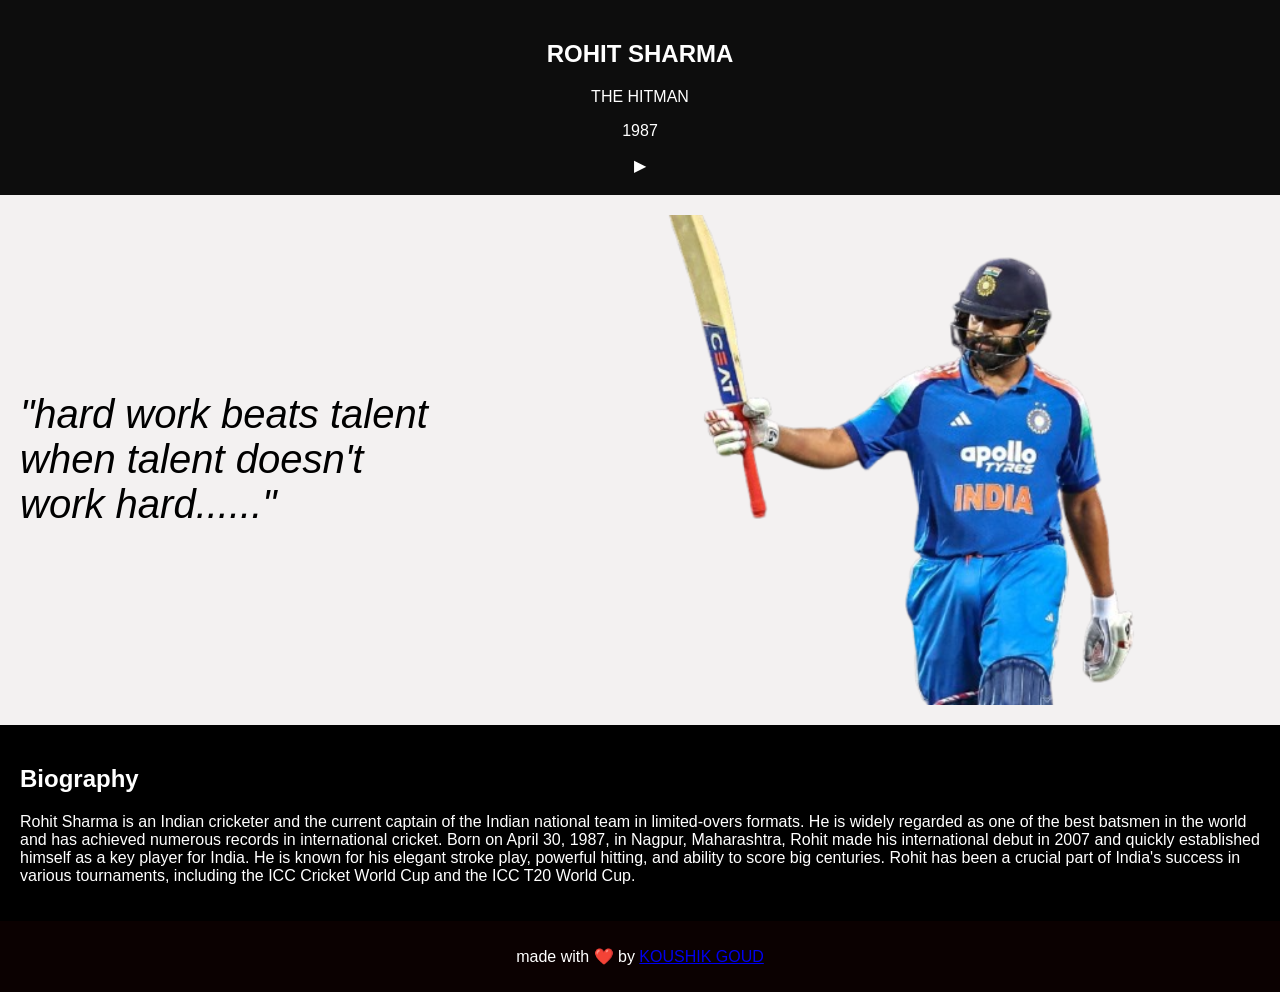
<file: index.html>
<html>
    <head>
        <title>TRIBUTE PAGE</title>
        
         <link rel="stylesheet" href="style.css">   
        
    </head>
    <body>
        <section class="header">
            <h1>ROHIT SHARMA</h1>
            <p>THE HITMAN</p>
                <p>1987</p>
                <div class="play">▶</div>
            </section>
            <section class=" quote-section">
                <div class="quote">
                    <p>"hard work beats talent<br> when talent doesn't work hard......"</p>
                    </div>
                    <div class="quote-image">
                       <img src="download.png" alt="Rohit Sharma">
                        </div>
            </section>
            <section class="bio">
                <h2>Biography</h2>
                <p>
                    Rohit Sharma is an Indian cricketer and the current captain of the Indian national team in limited-overs formats. He is widely regarded as one of the best batsmen in the world and has achieved numerous records in international cricket. Born on April 30, 1987, in Nagpur, Maharashtra, Rohit made his international debut in 2007 and quickly established himself as a key player for India. He is known for his elegant stroke play, powerful hitting, and ability to score big centuries. Rohit has been a crucial part of India's success in various tournaments, including the ICC Cricket World Cup and the ICC T20 World Cup.
                </p>

            </section>
            <footer>
                <p>made with ❤️ by  <a href="./aboutme.html">KOUSHIK GOUD</a></p>
                </footer>

                
        </body>
    </html>
</file>
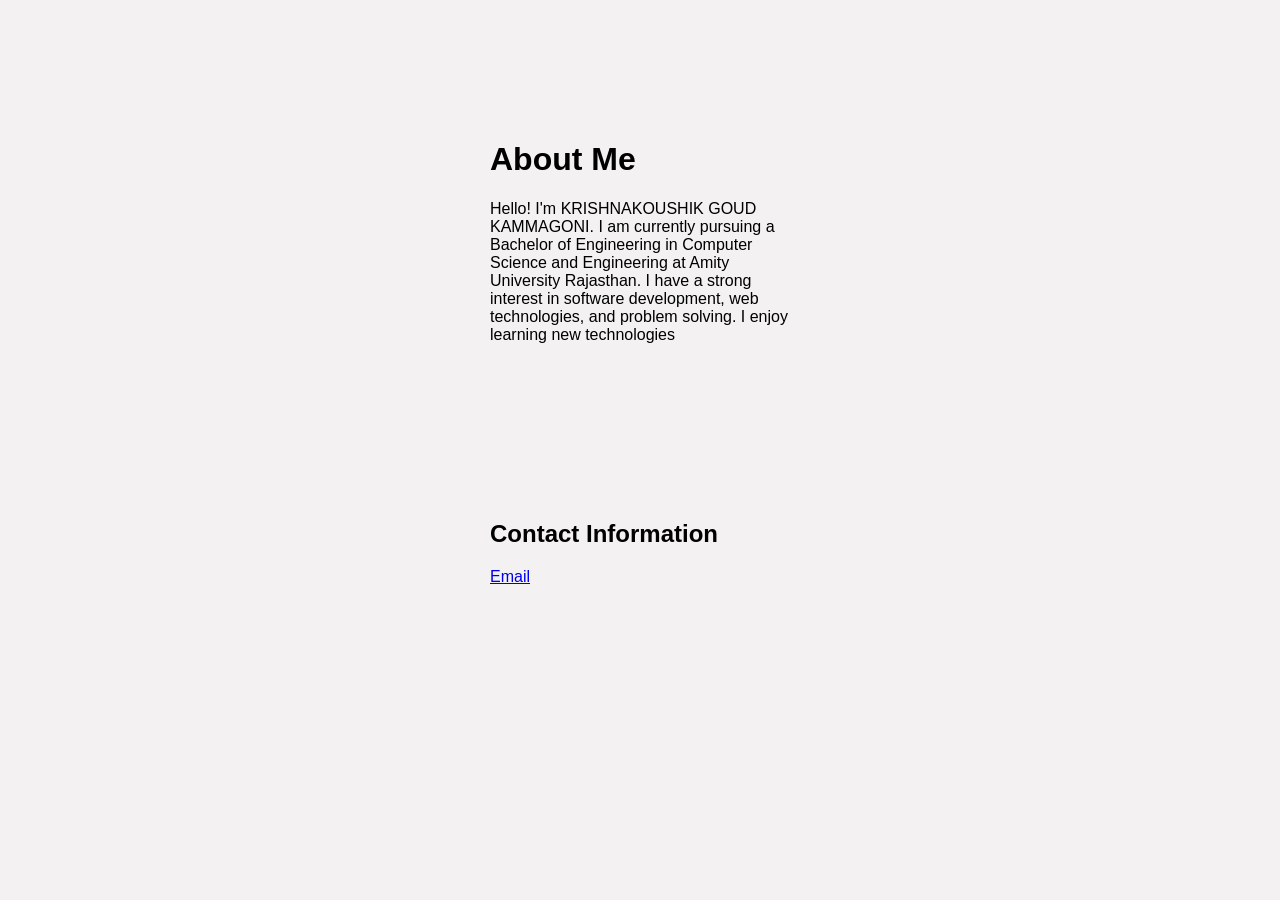
<file: aboutme.html>
<!DOCTYPE html>
<html>
    <head>
        <title>About Me</title>
        <style>
            body {
                font-family: Arial, sans-serif;
                background-color: #f3f1f1;
                margin: 0;
                padding: 0;
            }
            .container {
                width: 300px;
                margin: 100px auto;
                padding: 20px;
            }
            .contact {
                width: 300px;
                margin: 20px auto;
                padding: 20px;
            }
        </style>
    </head>
    <body>
        <div class="container">
            <h1>About Me</h1>
            <p>Hello! I'm KRISHNAKOUSHIK GOUD KAMMAGONI. I am currently pursuing a 
Bachelor of Engineering in Computer Science and Engineering at Amity University Rajasthan. 
I have a strong interest in software development, web technologies, and problem solving.

I enjoy learning new technologies</p>

        </div>
        <div class = "contact">
            <h2>Contact Information</h2>
            <p><a href="mailto:koushikgoudkammagoni@gmail.com">Email</a></p>


            <p></p>
        </div>
    </body>
</html>
</file>
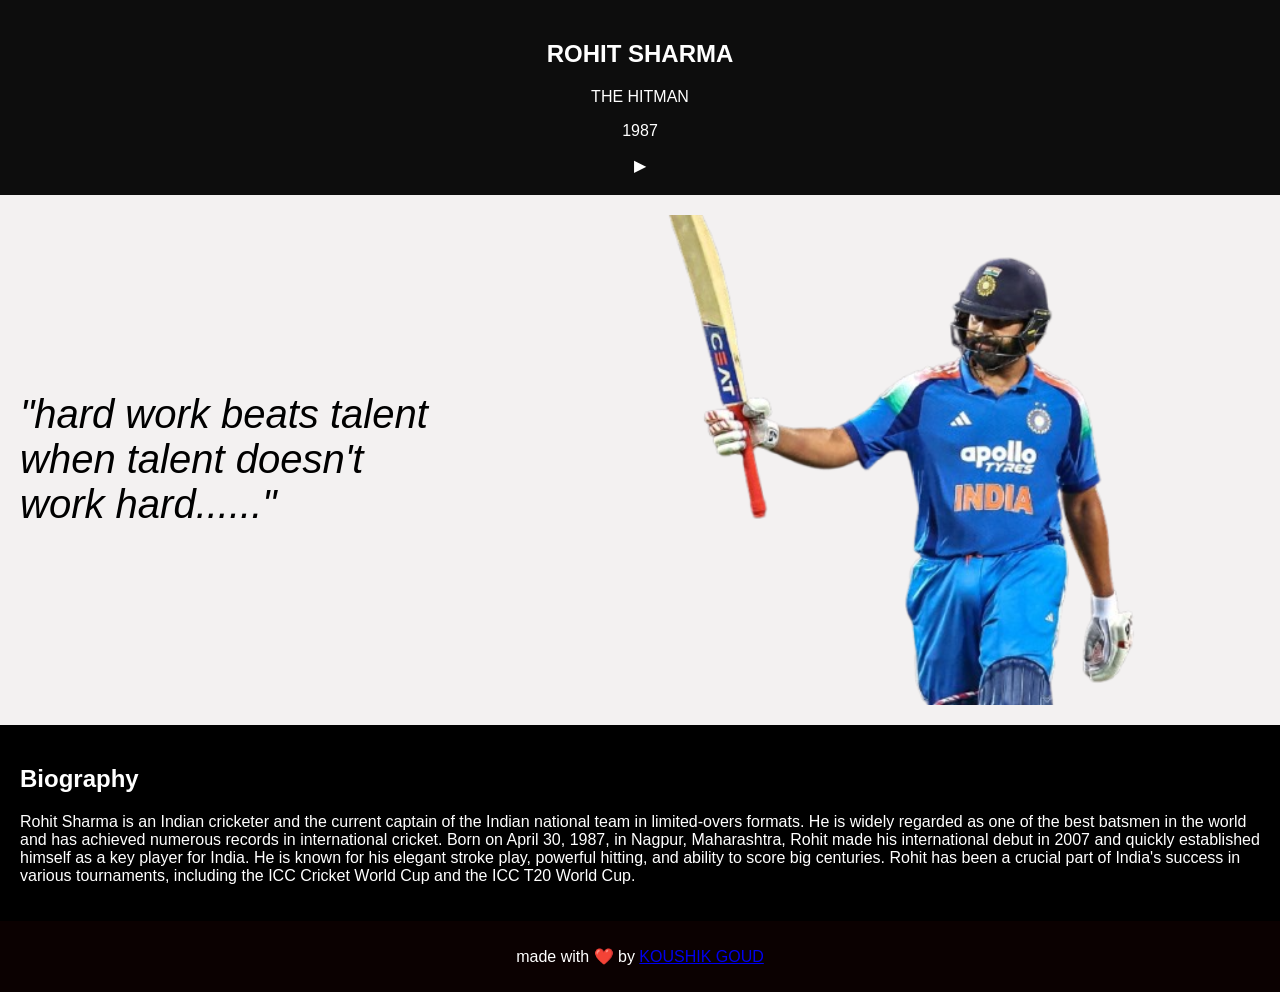
<file: index.html.html>
<html>
    <head>
        <title>TRIBUTE PAGE</title>
        
         <link rel="stylesheet" href="style.css">   
        
    </head>
    <body>
        <section class="header">
            <h1>ROHIT SHARMA</h1>
            <p>THE HITMAN</p>
                <p>1987</p>
                <div class="play">▶</div>
            </section>
            <section class=" quote-section">
                <div class="quote">
                    <p>"hard work beats talent<br> when talent doesn't work hard......"</p>
                    </div>
                    <div class="quote-image">
                       <img src="download.png" alt="Rohit Sharma">
                        </div>
            </section>
            <section class="bio">
                <h2>Biography</h2>
                <p>
                    Rohit Sharma is an Indian cricketer and the current captain of the Indian national team in limited-overs formats. He is widely regarded as one of the best batsmen in the world and has achieved numerous records in international cricket. Born on April 30, 1987, in Nagpur, Maharashtra, Rohit made his international debut in 2007 and quickly established himself as a key player for India. He is known for his elegant stroke play, powerful hitting, and ability to score big centuries. Rohit has been a crucial part of India's success in various tournaments, including the ICC Cricket World Cup and the ICC T20 World Cup.
                </p>

            </section>
            <footer>
                <p>made with ❤️ by  <a href="./aboutme.html">KOUSHIK GOUD</a></p>
                </footer>

                
        </body>
    </html>
</file>
<file: style.css>
body {
                font-family: Arial, sans-serif;
                background-color: #f3f1f1;
                margin: 0;
                padding: 0;
            }
            .header {
                background-color: #0d0d0d;
                color: #fff;
                text-align: center;
                padding: 20px;
            }
            .quote-section {
                display: flex;
                align-items: center;
                justify-content: center;
                padding: 20px;
            }
            .quote {
                flex: 1;
                padding-right: 20px;
                font-style: italic;
                font-size: 40px;
            }
            
            .quote-image img {
                display: center;
                max-width: 100%;
                height: 100%;
                border-radius: 100px;
                justify-content: center;
                
                
            }
            .bio {
                padding: 20px;
                background-color: black;
                color: #fff;
            }
            footer {
                background-color: #0b0101;
                color: #fff;
                text-align: center;
                padding: 10px;
            }
</file>
